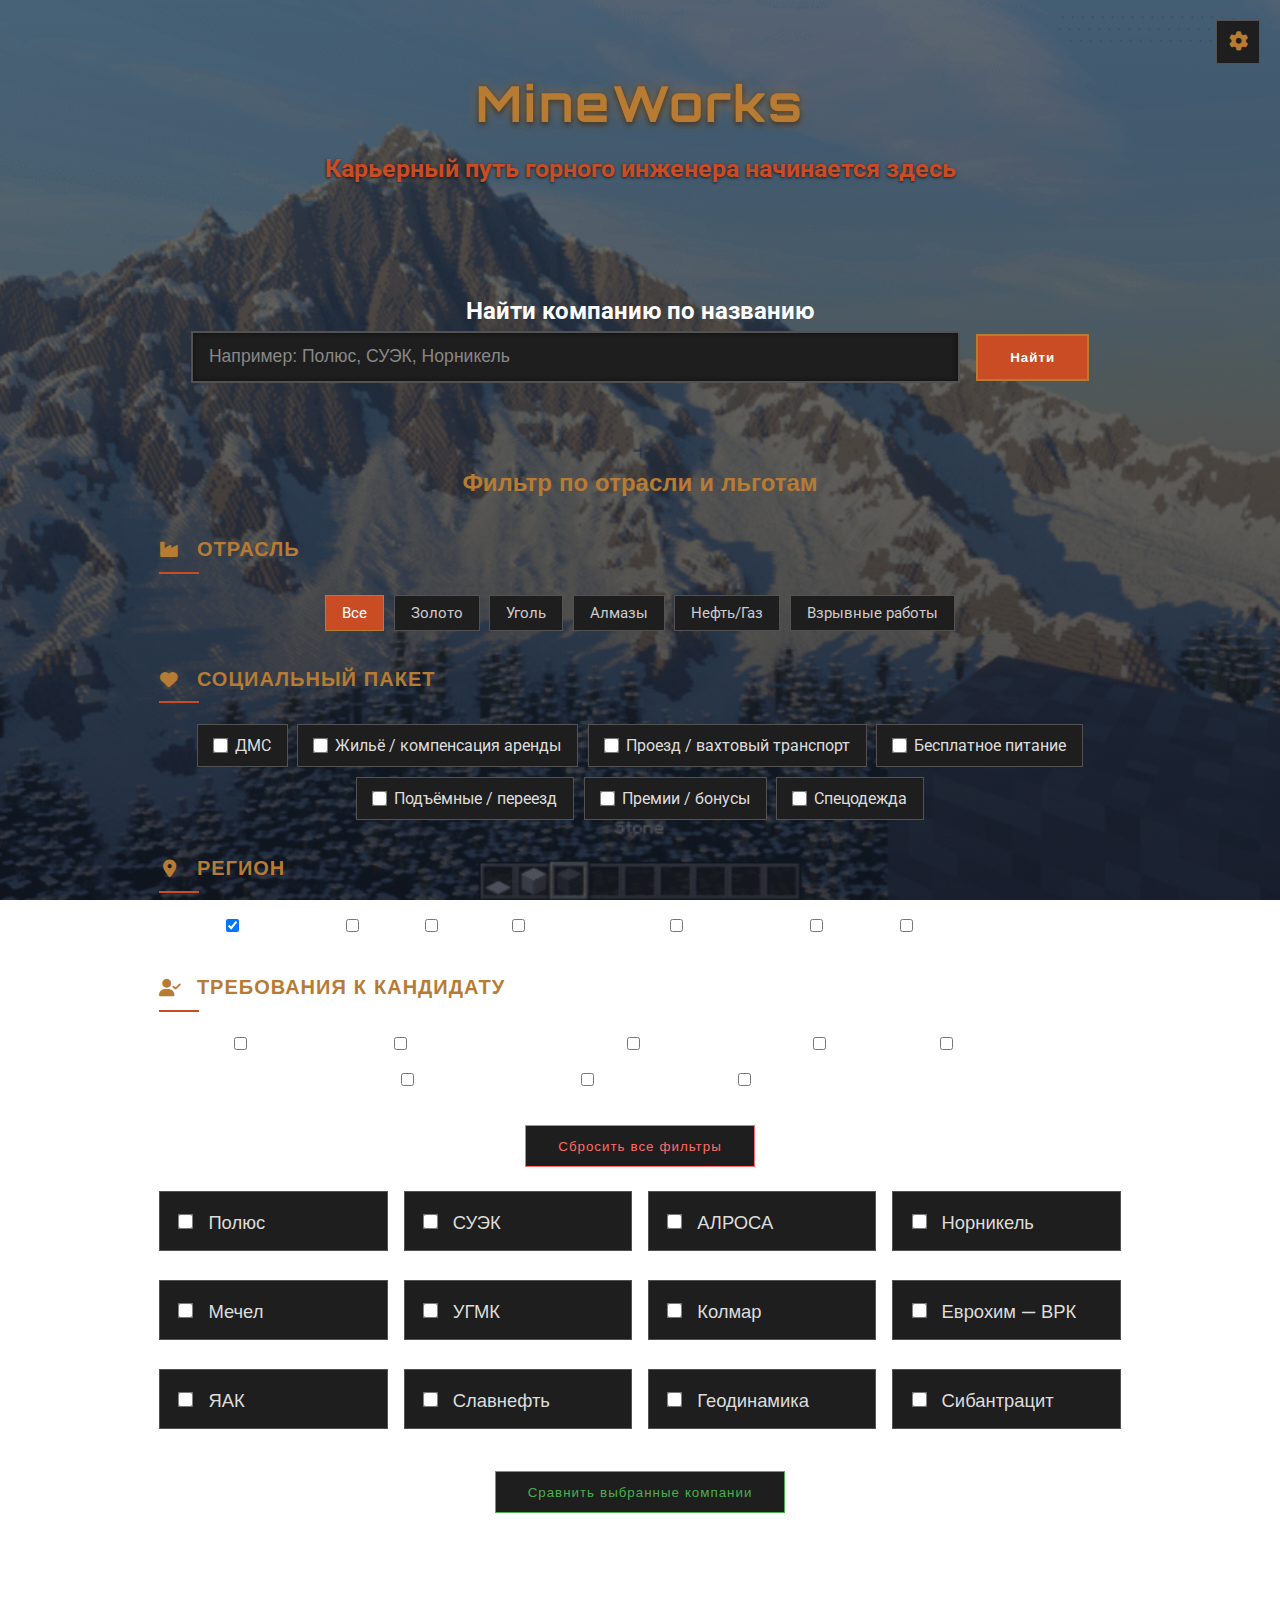
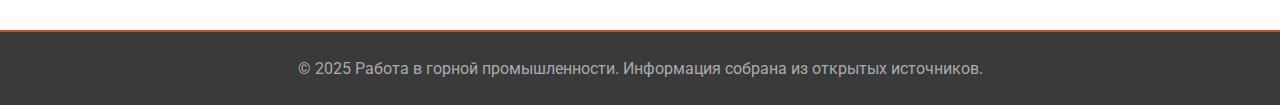
<file: index.html>
<!DOCTYPE html>
<html lang="ru">
<head>
  <meta charset="UTF-8" />
  <meta name="viewport" content="width=device-width, initial-scale=1.0" />
  <title>Mineworks</title>
  <link rel="stylesheet" href="css.css" />
  <link rel="preconnect" href="https://fonts.googleapis.com">
  <link rel="preconnect" href="https://fonts.gstatic.com" crossorigin>
  <link href="https://fonts.googleapis.com/css2?family=Orbitron:wght@400;700&family=Roboto:wght@400;700&display=swap" rel="stylesheet">
  <link rel="stylesheet" href="https://cdnjs.cloudflare.com/ajax/libs/font-awesome/6.5.0/css/all.min.css">

  <style>
    :root {
      --ore: #b77b33;
      --rust: #c94c24;
    }

    body {
      background: 
        linear-gradient(to bottom, rgba(35, 45, 65, 0.55), rgba(15, 15, 30, 0.7)),
        url('background.jpg') center center;
      background-attachment: fixed;
      background-size: cover;
      background-repeat: no-repeat;
      color: white;
      line-height: 1.6;
      margin: 0;
      padding: 0;
      min-height: 100vh;
      position: relative;
    }

    .hero-header {
      text-align: center;
      padding: 4rem 1.5rem 3rem;
      margin: 0 auto;
      max-width: 900px;
    }
    .hero-header h1 {
      font-family: 'Orbitron', sans-serif;
      font-size: 3.1rem;
      color: var(--ore);
      text-shadow: 0 0 12px rgba(183, 123, 51, 0.7), 0 2px 6px rgba(0,0,0,0.8);
      letter-spacing: 2.5px;
      margin-bottom: 0.6rem;
      animation: glow 2s ease-in-out infinite alternate;
    }
    @keyframes glow {
      from { text-shadow: 0 0 10px rgba(183, 123, 51, 0.6), 0 2px 6px rgba(0,0,0,0.8); }
      to   { text-shadow: 0 0 20px rgba(183, 123, 51, 0.9), 0 2px 8px rgba(0,0,0,0.9); }
    }
    .hero-header h2 {
  	font-family: 'Roboto', sans-serif;
 	font-size: clamp(1.2rem, 4vw, 1.55rem); /* Адаптивный размер */
	color: var(--rust);
	text-shadow: 0 1px 3px rgba(0,0,0,0.7);
	max-width: 90vw; /* Занимает 90% ширины экрана */
	margin: 0 auto 1.2rem;
	line-height: 1.3;
	word-wrap: break-word;
}
    }
    .hero-header p {
      max-width: 580px;
      margin: 0 auto;
      color: #e6e6e6;
      font-size: 1.15rem;
    }

    main, footer {
      position: relative;
      z-index: 2;
    }

    .container {
      width: 90%;
      max-width: 1000px;
      margin: 0 auto;
      padding: 0 1.2rem;
    }

    .company-card-wrapper {
      margin-bottom: 0.8rem;
    }
    .company-card-label {
      display: flex;
      align-items: center;
      background: var(--panel);
      padding: 0.9rem 1.2rem;
      border: 1px solid var(--light-iron);
      color: #ddd;
      cursor: pointer;
      transition: border-color 0.2s;
    }
    .company-card-label:hover {
      border-color: var(--rust);
    }
    .company-card-label input[type="checkbox"] {
      margin-right: 1rem;
      transform: scale(1.2);
    }
    .company-card-name {
      font-family: 'Orbitron', sans-serif;
      font-size: 1.15rem;
    }

    .compare-actions {
      text-align: center;
      margin: 1.8rem 0;
    }
    .compare-companies-btn {
      display: block;
      margin: 1.8rem auto 0;
      padding: 0.75rem 2rem;
      background: var(--panel);
      color: #4caf50;
      border: 1px solid #4caf50;
      border-radius: 0;
      font-family: 'Orbitron', sans-serif;
      letter-spacing: 1px;
      cursor: pointer;
      transition: all 0.2s;
    }
    .compare-companies-btn:hover {
      background: #2e3e2f;
      color: white;
    }

    @media (max-width: 768px) {
      .hero-header h1 { font-size: 2.3rem; }
      .hero-header h2 { font-size: 1.3rem; }
      .hero-header p { font-size: 1rem; }
    }
  </style>
</head>
<body>

  <div class="hero-header">
    <h1>MineWorks</h1>
    <h2>Карьерный путь горного инженера начинается здесь</h2>
      </div>

  <main class="main">
    <section class="search-section">
      <div class="container">
        <h2>Найти компанию по названию</h2>
        <input type="text" id="search" placeholder="Например: Полюс, СУЭК, Норникель" />
        <button onclick="searchCompany()">Найти</button>
      </div>
    </section>

    <section class="filters-section">
      <div class="container">
        <h2>Фильтр по отрасли и льготам</h2>

        <div class="filter-row">
          <div class="filter-col">
            <h3><i class="fas fa-industry icon-industry"></i> Отрасль</h3>
            <div class="filters" id="industry-filters">
              <button class="filter-btn active" data-filter="all">Все</button>
              <button class="filter-btn" data-filter="gold">Золото</button>
              <button class="filter-btn" data-filter="coal">Уголь</button>
              <button class="filter-btn" data-filter="diamonds">Алмазы</button>
              <button class="filter-btn" data-filter="oil">Нефть/Газ</button>
              <button class="filter-btn" data-filter="blasting">Взрывные работы</button>
            </div>
          </div>

          <div class="filter-col">
            <h3><i class="fas fa-heart icon-benefit"></i> Социальный пакет</h3>
            <div class="filters" id="benefit-filters">
              <label><input type="checkbox" data-benefit="dms"> ДМС</label>
              <label><input type="checkbox" data-benefit="housing"> Жильё / компенсация аренды</label>
              <label><input type="checkbox" data-benefit="transport"> Проезд / вахтовый транспорт</label>
              <label><input type="checkbox" data-benefit="food"> Бесплатное питание</label>
              <label><input type="checkbox" data-benefit="relocation"> Подъёмные / переезд</label>
              <label><input type="checkbox" data-benefit="bonus"> Премии / бонусы</label>
              <label><input type="checkbox" data-benefit="uniform"> Спецодежда</label>
            </div>
          </div>
        </div>

        <div class="filter-separator"></div>

        <div class="filter-row">
          <div class="filter-col">
            <h3><i class="fas fa-map-marker-alt icon-region"></i> Регион</h3>
            <div class="filters" id="region-filters">
              <label><input type="checkbox" data-region="all" checked> Все регионы</label>
              <label><input type="checkbox" data-region="sakha"> Якутия</label>
              <label><input type="checkbox" data-region="kemerovo"> Кузбасс</label>
              <label><input type="checkbox" data-region="murmansk"> Мурманская обл.</label>
              <label><input type="checkbox" data-region="irkutsk"> Иркутская обл.</label>
              <label><input type="checkbox" data-region="sakhalin"> Сахалин</label>
              <label><input type="checkbox" data-region="magadan"> Магаданская обл.</label>
            </div>
          </div>

          <div class="filter-col">
            <h3><i class="fas fa-user-check icon-requirement"></i> Требования к кандидату</h3>
            <div class="filters" id="requirement-filters">
              <label><input type="checkbox" data-req="no-experience-ok"> Можно без опыта</label>
              <label><input type="checkbox" data-req="internship"> Стажировки для студентов</label>
              <label><input type="checkbox" data-req="degree"> Высшее образование</label>
              <label><input type="checkbox" data-req="experience"> Опыт работы</label>
              <label><input type="checkbox" data-req="medbook"> Медкнижка</label>
              <label><input type="checkbox" data-req="driver"> Водительские права</label>
              <label><input type="checkbox" data-req="english"> Английский язык</label>
              <label><input type="checkbox" data-req="shift"> Вахтовый метод</label>
            </div>
          </div>
        </div>

        <button id="reset-filters" class="reset-btn">Сбросить все фильтры</button>

        <div class="companies-grid" id="filtered-companies"></div>

        <div class="compare-actions">
          <button id="compare-btn" class="compare-companies-btn">
            Сравнить выбранные компании
          </button>
        </div>
      </div>
    </section>
  </main>

  <footer class="footer">
    <div class="container">
      <p>© 2025 Работа в горной промышленности. Информация собрана из открытых источников.</p>
    </div>
  </footer>

  <!-- Боковая панель -->
  <div id="sidebar" class="sidebar">
    <div class="sidebar-header">
      <h2>Mineworks Platform</h2>
      <span class="close-btn" id="close-sidebar">&times;</span>
    </div>
    <div class="sidebar-content">
      <p>Платформа для поиска информации о социальных льготах и условиях трудоустройства в горнодобывающей промышленности.</p>
      <h3>Как пользоваться?</h3>
      <ul>
        <li>Выберите отрасль (золото, уголь и др.)</li>
        <li>Отметьте нужные льготы</li>
        <li>Уточните регион и требования</li>
        <li>Получите список подходящих компаний</li>
        <li>Выберите 2–4 и нажмите «Сравнить»</li>
      </ul>
      <h3>Полезные ссылки</h3>
      <ul>
        <li><a href="#">Часто задаваемые вопросы</a></li>
        <li><a href="#">Добавить компанию</a></li>
        <li><a href="#">Обратная связь</a></li>
      </ul>
      <p class="sidebar-footer">&copy; 2025 Горная промышленность<br></p>
    </div>
  </div>

  <div id="overlay" class="overlay"></div>
  <button id="open-sidebar" class="open-sidebar-btn">
    <i class="fas fa-cog"></i>
  </button>

  <script src="script.js"></script>
</body>
</html>
</file>
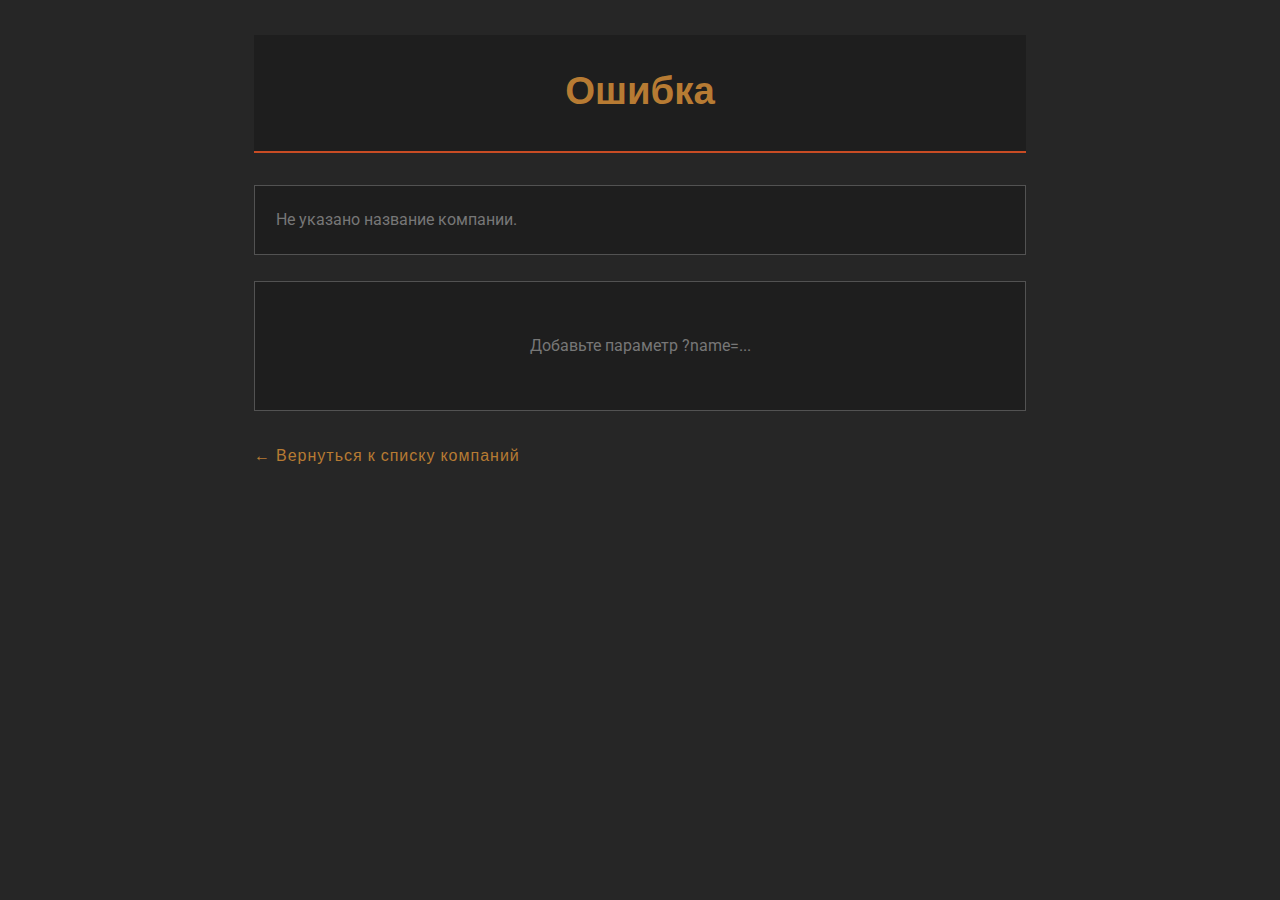
<file: company.html>
<!DOCTYPE html>
<html lang="ru">
<head>
  <meta charset="UTF-8" />
  <meta name="viewport" content="width=device-width, initial-scale=1.0" />
  <title>Информация о компании</title>
  <!-- Шрифты -->
  <link rel="preconnect" href="https://fonts.googleapis.com">
  <link rel="preconnect" href="https://fonts.gstatic.com" crossorigin>
  <link href="https://fonts.googleapis.com/css2?family=Orbitron:wght@400;700&family=Roboto:wght@400;700&display=swap" rel="stylesheet">
  <style>
    /* === ПОЛНОСТЬЮ САМОДОСТАТОЧНЫЙ СТИЛЬ === */
    :root {
      --coal: #262626;
      --iron: #3a3a3a;
      --rust: #c94c24;
      --ore: #b77b33;
      --light-iron: #525252;
      --panel: #1e1e1e;
      --text: #f0f0f0;
    }

    * {
      margin: 0;
      padding: 0;
      box-sizing: border-box;
    }

    body {
      font-family: 'Roboto', sans-serif;
      background: var(--coal);
      color: var(--text);
      line-height: 1.6;
    }

    .container {
      width: 90%;
      max-width: 1000px;
      margin: 0 auto;
      padding: 1rem;
    }

    .company-page {
      max-width: 820px;
      margin: 2.2rem auto;
      padding: 0 1.5rem;
    }

    /* ШАПКА — ВСЕГДА ТЁМНАЯ */
    .company-header {
      background: var(--panel);
      text-align: center;
      margin-bottom: 2rem;
      padding: 1.5rem 1rem;
      border-bottom: 2px solid var(--rust);
      color: white;
    }

    .company-header h1 {
      font-family: 'Orbitron', sans-serif;
      color: var(--ore); /* ФИКСИРОВАННЫЙ ЦВЕТ — НЕ company-accent! */
      font-size: 2.4rem;
      margin-bottom: 0.4rem;
    }

    #industry-label {
      color: #aaa;
      font-size: 1.1rem;
    }

    .company-description {
      background: var(--panel);
      padding: 1.3rem;
      margin: 1.6rem 0;
      border: 1px solid var(--light-iron);
      border-radius: 0;
      line-height: 1.65;
      color: #ddd;
    }

    /* КНОПКА ЛЬГОТ — ВСЕГДА КОНТРАСТНАЯ */
    .benefits-toggle-btn {
      background: var(--rust); /* ВСЕГДА ОДИН ЦВЕТ */
      color: white;
      border: none;
      padding: 0.8rem 1.8rem;
      font-family: 'Orbitron', sans-serif;
      font-size: 1.1rem;
      letter-spacing: 1px;
      cursor: pointer;
      border-radius: 0;
      margin: 1.5rem 0;
      transition: background 0.2s;
    }
    .benefits-toggle-btn:hover {
      background: var(--ore); /* ВСЕГДА один hover-цвет */
    }

    /* СПИСОК ЛЬГОТ */
    .benefits-list {
      background: var(--panel);
      padding: 0;
      border: 1px solid var(--light-iron);
      border-radius: 0;
      max-height: 0;
      opacity: 0;
      overflow: hidden;
      transition: max-height 0.4s ease, opacity 0.3s ease, padding 0.3s ease;
    }
    .benefits-list.show {
      max-height: 400px;
      opacity: 1;
      padding: 1.6rem;
    }
    .benefits-list ul {
      padding-left: 1.4rem;
    }
    .benefits-list li {
      margin-bottom: 0.7rem;
      line-height: 1.5;
      color: #ddd;
    }

    /* ССЫЛКА "НАЗАД" — ФИКСИРОВАННЫЙ ЦВЕТ */
    .back-link {
      display: inline-block;
      margin-top: 2rem;
      color: var(--ore); /* Не зависит от компании! */
      text-decoration: none;
      font-family: 'Orbitron', sans-serif;
      letter-spacing: 1px;
    }
    .back-link:hover {
      text-decoration: underline;
    }
  </style>
</head>
<body>
  <div class="container company-page">
    <div class="company-header">
      <h1 id="company-name">Загрузка...</h1>
      <p id="industry-label">Отрасль: ...</p>
    </div>

    <div id="company-description" class="company-description"></div>

    <button class="benefits-toggle-btn" id="benefits-toggle">
      Показать предоставляемые льготы и условия
    </button>

    <div class="benefits-list" id="benefits-list">
      <ul id="benefits-ul"></ul>
    </div>

    <a href="index.html" class="back-link">← Вернуться к списку компаний</a>
  </div>

  <script>
    const companiesData = [
      {
        name: "Полюс",
        slug: "polyus",
        industry: "Золотодобыча",
        description: "Крупнейший производитель золота в России и один из лидеров мировой золотодобывающей отрасли. Штаб-квартира — Москва. Основан в 1995 году.",
        benefits: ["ДМС", "Корпоративное жильё или компенсация аренды", "Вахтовый транспорт", "Бесплатное питание", "Подъёмные при переезде", "Премии и бонусы"]
      },
      {
        name: "СУЭК",
        slug: "suek",
        industry: "Уголь",
        description: "Сибирская угольная энергетическая компания — крупнейший производитель угля в России. Экспорт в более чем 40 стран. Основана в 2001 году.",
        benefits: ["ДМС", "Проезд на вахту и обратно", "Бесплатное питание", "Премии и KPI", "Спецодежда и СИЗ"]
      },
      {
        name: "АЛРОСА",
        slug: "alrosa",
        industry: "Алмазы",
        description: "Ведущий в мире производитель алмазов. Штаб-квартира — город Мирный (Республика Саха). Компания активно поддерживает социальную инфраструктуру в регионах присутствия.",
        benefits: ["ДМС для сотрудников и семьи", "Жильё для вахтовиков", "Проезд за счёт компании", "Компенсация детского сада", "Бесплатное питание", "Подъёмные"]
      },
      {
        name: "Норникель",
        slug: "nornickel",
        industry: "Цветные металлы, платина",
        description: "Крупнейший в мире производитель палладия и никеля. Работает в Норильске, Красноярском крае и на Кольском полуострове.",
        benefits: ["ДМС", "Жильё или компенсация аренды", "Проезд на Север", "Питание на производстве", "Северные надбавки", "Годовые премии"]
      },
      {
        name: "Колмар",
        slug: "kolmar",
        industry: "Уголь",
        description: "Один из крупнейших экспортеров угля из Якутии. Разрабатывает Эльгинское месторождение — одно из самых мощных в мире.",
        benefits: ["ДМС", "Жильё вахтовикам", "Вахтовый транспорт", "Питание", "Подъёмные при переезде"]
      },
      {
        name: "Мечел",
        slug: "mechel",
        industry: "Уголь, металлургия",
        description: "Один из крупнейших российских горно-металлургических компаний. Добывает коксующийся уголь и производит сталь.",
        benefits: ["ДМС", "Проезд на вахту", "Бесплатное питание", "Спецодежда", "Обучение на производстве"]
      },
      {
        name: "УГМК",
        slug: "ugmk",
        industry: "Медь, уголь, золото",
        description: "Уральская горно-металлургическая компания — один из лидеров в добыче меди и золота.",
        benefits: ["ДМС", "Корпоративное жильё", "Проезд", "Питание", "Подъёмные", "Премии по итогам года"]
      },
      {
        name: "Еврохим — ВРК",
        slug: "eurochem-vrk",
        industry: "Взрывные работы",
        description: "Лидер в сфере промышленных взрывных работ в России.",
        benefits: ["ДМС", "Проезд на объект", "Питание", "Спецодежда", "Обучение работе с ВМД"]
      },
      {
        name: "Якутский алмазный комплекс",
        slug: "yakutalmaz",
        industry: "Алмазы",
        description: "Добывает алмазы в Республике Саха (Якутия).",
        benefits: ["ДМС", "Жильё", "Проезд", "Северные надбавки", "Бесплатное питание"]
      },
      {
        name: "Славнефть",
        slug: "slavneft",
        industry: "Нефть и газ",
        description: "Нефтедобывающая компания, дочерняя структура «Роснефти» и «Газпром нефти».",
        benefits: ["ДМС", "Жильё или компенсация", "Проезд", "Питание", "Премии"]
      },
      {
        name: "Геодинамика",
        slug: "geodinamika",
        industry: "Взрывные работы",
        description: "Специализируется на промышленных взрывных работах, геофизических исследованиях и бурении.",
        benefits: ["ДМС", "Проезд на объект", "Спецодежда", "Стажировки для студентов", "Обучение"]
      },
      {
        name: "Сибантрацит",
        slug: "sibanthracite",
        industry: "Уголь",
        description: "Один из крупнейших производителей антрацита в мире. Экспорт в Европу и Азию.",
        benefits: ["ДМС", "Проезд на вахту", "Бесплатное питание", "Спецодежда"]
      }
    ];

    const urlParams = new URLSearchParams(window.location.search);
    const slug = urlParams.get('name');

    const nameEl = document.getElementById('company-name');
    const industryEl = document.getElementById('industry-label');
    const descEl = document.getElementById('company-description');
    const toggleBtn = document.getElementById('benefits-toggle');
    const benefitsList = document.getElementById('benefits-list');
    const benefitsUl = document.getElementById('benefits-ul');

    if (slug) {
      const company = companiesData.find(c => c.slug === slug);
      if (company) {
        nameEl.textContent = company.name;
        industryEl.textContent = `Отрасль: ${company.industry}`;
        descEl.innerHTML = `<p>${company.description}</p>`;
        benefitsUl.innerHTML = company.benefits.map(b => `<li>${b}</li>`).join('');
      } else {
        nameEl.textContent = "Компания не найдена";
        industryEl.style.display = 'none';
        descEl.innerHTML = '<p style="color:#777;">Информация временно недоступна.</p>';
        toggleBtn.style.display = 'none';
        benefitsList.classList.add('show');
        benefitsList.innerHTML = '<p style="color:#777;text-align:center;padding:1.6rem;">Данные о льготах отсутствуют.</p>';
      }
    } else {
      nameEl.textContent = "Ошибка";
      industryEl.style.display = 'none';
      descEl.innerHTML = '<p style="color:#777;">Не указано название компании.</p>';
      toggleBtn.style.display = 'none';
      benefitsList.classList.add('show');
      benefitsList.innerHTML = '<p style="color:#777;text-align:center;padding:1.6rem;">Добавьте параметр ?name=...</p>';
    }

    // Логика кнопки
    if (toggleBtn) {
      toggleBtn.addEventListener('click', () => {
        benefitsList.classList.toggle('show');
        toggleBtn.textContent = benefitsList.classList.contains('show')
          ? 'Скрыть льготы'
          : 'Показать предоставляемые льготы и условия';
      });
    }
  </script>
</body>
</html>
</file>
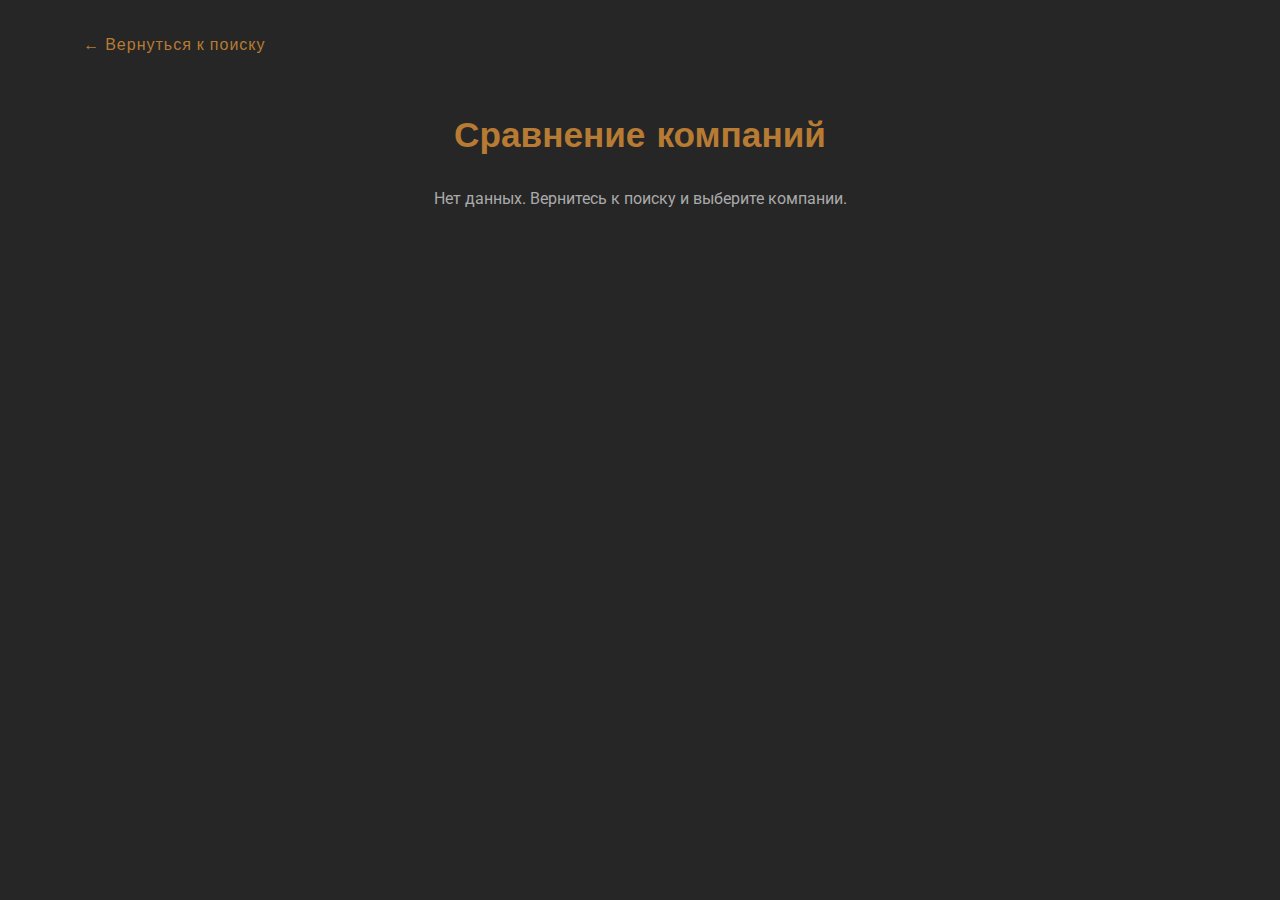
<file: compare.html>
<!DOCTYPE html>
<html lang="ru">
<head>
  <meta charset="UTF-8" />
  <meta name="viewport" content="width=device-width, initial-scale=1.0" />
  <title>Сравнение компаний — MineWorks</title>
  <link rel="stylesheet" href="css.css" />
  <link rel="preconnect" href="https://fonts.googleapis.com">
  <link rel="preconnect" href="https://fonts.gstatic.com" crossorigin>
  <link href="https://fonts.googleapis.com/css2?family=Orbitron:wght@400;700&family=Roboto:wght@400;700&display=swap" rel="stylesheet">
  <style>
    body {
      background: var(--coal);
      color: #f0f0f0;
      line-height: 1.6;
    }
    .container {
      width: 90%;
      max-width: 1200px;
      margin: 2rem auto;
      padding: 0 1.2rem;
    }
    h1 {
      font-family: 'Orbitron', sans-serif;
      color: var(--ore);
      text-align: center;
      margin: 1.5rem 0;
      font-size: 2.2rem;
    }
    .back-link {
      display: inline-block;
      margin-bottom: 1.5rem;
      color: var(--ore);
      text-decoration: none;
      font-family: 'Orbitron', sans-serif;
      letter-spacing: 1px;
    }
    .back-link:hover {
      text-decoration: underline;
    }
    table {
      width: 100%;
      border-collapse: collapse;
      background: var(--panel);
      margin-top: 1rem;
      font-family: 'Roboto', sans-serif;
    }
    th, td {
      padding: 1rem;
      border: 1px solid var(--light-iron);
      text-align: center;
      vertical-align: top;
    }
    th:first-child, td:first-child {
      text-align: left;
      font-weight: bold;
      background: rgba(255,255,255,0.05);
      position: sticky;
      left: 0;
    }
    .yes { color: #4caf50; font-weight: bold; }
    .no { color: #f44336; }
    .section-header {
      background: var(--rust);
      color: white;
      text-align: center !important;
      font-weight: bold;
    }

    @media (max-width: 768px) {
      table, thead, tbody, th, td, tr {
        display: block;
      }
      thead tr { display: none; }
      tr {
        margin-bottom: 1.5rem;
        border: 1px solid var(--light-iron);
        padding: 1rem;
        background: var(--panel);
      }
      td {
        text-align: right;
        padding-left: 50% !important;
        position: relative;
        border: none !important;
      }
      td::before {
        content: attr(data-label);
        position: absolute;
        left: 1rem;
        width: 45%;
        text-align: left;
        font-weight: bold;
        color: var(--ore);
      }
      td:first-child::before {
        content: "Компания";
        color: var(--rust);
      }
      .section-header {
        display: block !important;
        margin-top: 1.5rem;
        padding: 0.8rem !important;
        text-align: center !important;
      }
    }
  </style>
</head>
<body>
  <div class="container">
    <a href="index.html" class="back-link">← Вернуться к поиску</a>
    <h1>Сравнение компаний</h1>
    <div id="comparison-table"></div>
  </div>

  <script>
    const companies = [
      {
        name: "Полюс",
        slug: "polyus",
        industry: "Золото",
        regions: ["sakha", "kemerovo"],
        benefits: ["dms", "housing", "transport", "food", "relocation", "bonus"],
        requirements: ["degree", "experience", "medbook", "no-experience-ok", "internship"]
      },
      {
        name: "СУЭК",
        slug: "suek",
        industry: "Уголь",
        regions: ["kemerovo", "irkutsk", "sakhalin"],
        benefits: ["dms", "transport", "food", "bonus", "uniform"],
        requirements: ["medbook", "shift", "no-experience-ok"]
      },
      {
        name: "АЛРОСА",
        slug: "alrosa",
        industry: "Алмазы",
        regions: ["sakha", "arkhangelsk"],
        benefits: ["dms", "housing", "transport", "relocation", "food", "childcare"],
        requirements: ["degree", "experience", "medbook", "no-experience-ok", "internship"]
      },
      {
        name: "Норникель",
        slug: "nornickel",
        industry: "Цветные металлы, платина",
        regions: ["murmansk", "krasnoyarsk"],
        benefits: ["dms", "housing", "transport", "food", "relocation", "bonus", "northern"],
        requirements: ["degree", "experience", "medbook", "shift", "english"]
      },
      {
        name: "Мечел",
        slug: "mechel",
        industry: "Уголь, металлургия",
        regions: ["kemerovo", "buryatia"],
        benefits: ["dms", "transport", "food", "uniform"],
        requirements: ["medbook", "shift", "no-experience-ok"]
      },
      {
        name: "УГМК",
        slug: "ugmk",
        industry: "Медь, уголь, золото",
        regions: ["sverdlovsk", "buryatia"],
        benefits: ["dms", "housing", "transport", "food", "relocation", "bonus"],
        requirements: ["degree", "experience", "medbook", "no-experience-ok"]
      },
      {
        name: "Колмар",
        slug: "kolmar",
        industry: "Уголь",
        regions: ["sakha"],
        benefits: ["dms", "housing", "transport", "food", "relocation"],
        requirements: ["medbook", "shift", "no-experience-ok", "driver"]
      },
      {
        name: "Еврохим — ВРК",
        slug: "eurochem-vrk",
        industry: "Взрывные работы",
        regions: ["belgorod", "kemerovo"],
        benefits: ["dms", "transport", "food", "uniform"],
        requirements: ["medbook", "shift", "driver", "no-experience-ok"]
      },
      {
        name: "Якутский алмазный комплекс",
        slug: "yakutalmaz",
        industry: "Алмазы",
        regions: ["sakha"],
        benefits: ["dms", "housing", "transport", "northern", "food"],
        requirements: ["medbook", "shift", "no-experience-ok"]
      },
      {
        name: "Славнефть",
        slug: "slavneft",
        industry: "Нефть и газ",
        regions: ["khanty", "omsk"],
        benefits: ["dms", "housing", "transport", "food", "bonus"],
        requirements: ["degree", "experience", "medbook", "driver"]
      },
      {
        name: "Геодинамика",
        slug: "geodinamika",
        industry: "Взрывные работы",
        regions: ["moscow", "kemerovo", "sakha"],
        benefits: ["dms", "transport", "uniform", "training"],
        requirements: ["medbook", "shift", "driver", "no-experience-ok", "internship"]
      },
      {
        name: "Сибантрацит",
        slug: "sibanthracite",
        industry: "Уголь",
        regions: ["novosibirsk", "kemerovo"],
        benefits: ["dms", "transport", "food", "uniform"],
        requirements: ["medbook", "shift", "no-experience-ok"]
      }
    ];

    const regionMap = {
      sakha: "Якутия",
      kemerovo: "Кузбасс",
      murmansk: "Мурманская обл.",
      irkutsk: "Иркутская обл.",
      sakhalin: "Сахалин",
      magadan: "Магаданская обл.",
      novosibirsk: "Новосибирская обл.",
      belgorod: "Белгородская обл.",
      krasnoyarsk: "Красноярский край",
      sverdlovsk: "Свердловская обл.",
      buryatia: "Бурятия",
      khanty: "ХМАО",
      omsk: "Омская обл.",
      moscow: "Москва",
      arkhangelsk: "Архангельская обл."
    };

    function generateComparisonTable() {
      const data = localStorage.getItem('companiesToCompare');
      if (!data) {
        document.getElementById('comparison-table').innerHTML = '<p style="text-align:center;color:#aaa;">Нет данных. Вернитесь к поиску и выберите компании.</p>';
        return;
      }

      const selected = JSON.parse(data);
      if (selected.length < 2) {
        document.getElementById('comparison-table').innerHTML = '<p style="text-align:center;color:#aaa;">Выберите минимум 2 компании на главной странице.</p>';
        return;
      }

      const allBenefits = ['dms', 'housing', 'transport', 'food', 'relocation', 'bonus', 'uniform', 'childcare', 'training', 'northern'];
      const benefitLabels = {
        'dms': 'ДМС',
        'housing': 'Жильё / компенсация',
        'transport': 'Проезд / вахта',
        'food': 'Питание',
        'relocation': 'Подъёмные',
        'bonus': 'Премии',
        'uniform': 'Спецодежда',
        'childcare': 'Детский сад',
        'training': 'Обучение',
        'northern': 'Северные надбавки'
      };

      const allRequirements = ['no-experience-ok', 'internship', 'degree', 'experience', 'medbook', 'driver', 'english', 'shift'];
      const reqLabels = {
        'no-experience-ok': 'Можно без опыта',
        'internship': 'Стажировки',
        'degree': 'Высшее образование',
        'experience': 'Опыт работы',
        'medbook': 'Медкнижка',
        'driver': 'Водительские права',
        'english': 'Английский язык',
        'shift': 'Вахтовый метод'
      };

      let html = '<table><thead><tr><th>Параметр</th>';
      selected.forEach(comp => {
        html += `<th>${comp.name}</th>`;
      });
      html += '</tr></thead><tbody>';

      html += `<tr><td>Отрасль</td>`;
      selected.forEach(comp => html += `<td>${comp.industry}</td>`);
      html += `</tr>`;

      html += `<tr><td>Регионы</td>`;
      selected.forEach(comp => {
        const regions = comp.regions.map(r => regionMap[r] || r).join(', ');
        html += `<td>${regions}</td>`;
      });
      html += `</tr>`;

      html += `<tr><td colspan="${selected.length + 1}" class="section-header">Социальный пакет</td></tr>`;
      allBenefits.forEach(key => {
        html += `<tr><td>${benefitLabels[key]}</td>`;
        selected.forEach(comp => {
          const has = comp.benefits.includes(key);
          html += `<td class="${has ? 'yes' : 'no'}" data-label="${benefitLabels[key]}">${has ? '✓' : '—'}</td>`;
        });
        html += `</tr>`;
      });

      html += `<tr><td colspan="${selected.length + 1}" class="section-header">Требования к кандидату</td></tr>`;
      allRequirements.forEach(key => {
        html += `<tr><td>${reqLabels[key]}</td>`;
        selected.forEach(comp => {
          const has = comp.requirements.includes(key);
          html += `<td class="${has ? 'yes' : 'no'}" data-label="${reqLabels[key]}">${has ? '✓' : '—'}</td>`;
        });
        html += `</tr>`;
      });

      html += '</tbody></table>';
      document.getElementById('comparison-table').innerHTML = html;
    }

    generateComparisonTable();
  </script>
</body>
</html>
</file>
<file: css.css>
/* ===== ПРОМЫШЛЕННЫЙ СТИЛЬ: ГОРНОДОБЫВАЮЩАЯ ПРОМЫШЛЕННОСТЬ ===== */

/* Палитра */
:root {
  --coal: #262626;          /* Уголь */
  --iron: #3a3a3a;          /* Металл */
  --rust: #c94c24;          /* Ржавчина / Огонь */
  --ore: #b77b33;           /* Руда / Золото */
  --light-iron: #525252;    /* Светлый металл */
  --text: #f0f0f0;          /* Светлый текст на тёмном фоне */
  --panel: #1e1e1e;         /* Панель оборудования */
}

* {
  margin: 0;
  padding: 0;
  box-sizing: border-box;
}

body {
  font-family: 'Roboto', sans-serif;
  background: var(--coal);
  color: #e0e0e0;
  line-height: 1.6;
  background-image: 
    radial-gradient(circle at 10% 20%, rgba(58, 58, 58, 0.1) 0%, transparent 20%),
    radial-gradient(circle at 90% 80%, rgba(193, 76, 36, 0.05) 0%, transparent 25%);
}

.container {
  width: 90%;
  max-width: 1000px;
  margin: 0 auto;
  padding: 1.5rem;
}

/* ШАПКА — как пульт управления */
.header {
  background: var(--iron);
  color: var(--text);
  padding: 2rem 0;
  text-align: center;
  border-bottom: 3px solid var(--rust);
  position: relative;
}
.header h1 {
  font-family: 'Orbitron', sans-serif;
  font-size: 2.4rem;
  letter-spacing: 2px;
  text-transform: uppercase;
  color: var(--ore);
  text-shadow: 0 0 10px rgba(183, 123, 51, 0.5);
}
.header h2 {
  font-family: 'Roboto', sans-serif;
  font-size: clamp(1.2rem, 4vw, 1.55rem);
  color: var(--rust);
  text-shadow: 0 1px 3px rgba(0,0,0,0.7);
  max-width: 90vw;
  margin: 0 auto 1.2rem;
  line-height: 1.3;
  text-align: center;
}

/* ПОИСК — как инженерная панель */
.search-section {
  padding: 2.5rem 0;
  text-align: center;
}
.search-section input {
  width: 80%;
  padding: 0.85rem 1rem;
  background: var(--panel);
  border: 2px solid var(--light-iron);
  border-radius: 0; /* прямые углы! */
  color: var(--text);
  font-size: 1.1rem;
  box-shadow: inset 0 0 5px rgba(0,0,0,0.5);
}
.search-section input::placeholder {
  color: #888;
}
.search-section button {
  padding: 0.85rem 2rem;
  background: var(--rust);
  color: white;
  border: none;
  margin-left: 0.75rem;
  font-family: 'Orbitron', sans-serif;
  font-weight: 700;
  letter-spacing: 1px;
  cursor: pointer;
  transition: background 0.3s;
  border: 2px solid var(--ore);
}
.search-section button:hover {
  background: var(--ore);
  box-shadow: 0 0 12px rgba(193, 76, 36, 0.6);
}

/* КАРТОЧКИ КОМПАНИЙ — как блоки оборудования */
.companies-grid {
  display: grid;
  grid-template-columns: repeat(auto-fill, minmax(200px, 1fr));
  gap: 1.2rem;
  margin-top: 1.5rem;
}
.company-card {
  display: block;
  padding: 1.8rem 1rem;
  background: var(--panel);
  border: 2px solid var(--light-iron);
  border-radius: 0;
  text-align: center;
  text-decoration: none;
  color: var(--text);
  font-family: 'Orbitron', sans-serif;
  font-size: 1.1rem;
  text-transform: uppercase;
  letter-spacing: 1px;
  position: relative;
  overflow: hidden;
  transition: all 0.3s;
}
.company-card::before {
  content: "";
  position: absolute;
  top: 0;
  left: 0;
  width: 100%;
  height: 4px;
  background: var(--ore);
}
.company-card:hover {
  background: var(--iron);
  border-color: var(--rust);
  transform: translateY(-3px);
  box-shadow: 0 6px 12px rgba(0,0,0,0.4);
}

/* ОСНОВНЫЕ СЕКЦИИ */
.section {
  padding: 3rem 0;
}
.section h2 {
  font-family: 'Orbitron', sans-serif;
  color: var(--ore);
  margin-bottom: 1.5rem;
  font-size: 1.8rem;
  text-transform: uppercase;
  letter-spacing: 1.5px;
}

/* ФУТЕР */
.footer {
  background: var(--iron);
  color: #aaa;
  text-align: center;
  padding: 1.5rem 0;
  margin-top: 3rem;
  border-top: 2px solid var(--rust);
}

/* АДАПТИВНОСТЬ */
@media (max-width: 768px) {
  .header h1 {
    font-size: 1.8rem;
  }
  .search-section input {
    width: 100%;
    margin-bottom: 1rem;
  }
  .search-section button {
    width: 100%;
    margin-left: 0;
  }
  .company-card {
    font-size: 1rem;
    padding: 1.5rem 0.8rem;
  }
}
/* ===== СТИЛИ ДЛЯ ФИЛЬТРАЦИИ ПО ОТРАСЛЯМ ===== */
.industries-section {
  padding: 3rem 0;
  border-top: 1px solid var(--light-iron);
}

.industries-section h2 {
  text-align: center;
  margin-bottom: 1.5rem;
  font-family: 'Orbitron', sans-serif;
  color: var(--ore);
}

.filters {
  display: flex;
  flex-wrap: wrap;
  justify-content: center;
  gap: 0.6rem;
  margin-bottom: 2rem;
}

.filter-btn {
  padding: 0.5rem 1rem;
  background: var(--panel);
  color: #ccc;
  border: 1px solid var(--light-iron);
  border-radius: 0;
  font-family: 'Roboto', sans-serif;
  font-size: 0.95rem;
  cursor: pointer;
  transition: all 0.2s;
}

.filter-btn:hover {
  background: var(--light-iron);
  color: white;
}

.filter-btn.active {
  background: var(--rust);
  color: white;
  border-color: var(--ore);
}

.filtered-companies {
  display: grid;
  grid-template-columns: repeat(auto-fill, minmax(180px, 1fr));
  gap: 1rem;
}

.no-results {
  color: #aaa;
  font-style: italic;
  text-align: center;
  grid-column: 1 / -1;
}

/* ===== СТИЛИ ДЛЯ ФИЛЬТРОВ ===== */
#region-filters label,
#requirement-filters label {
  flex-wrap: nowrap;
  white-space: nowrap;
}
.filters-section {
  padding: 2.5rem 0;
}

.filters-section h2 {
  text-align: center;
  margin-bottom: 2rem;
  font-family: 'Orbitron', sans-serif;
  color: var(--ore);
}

.filter-group {
  margin-bottom: 2.5rem;
}

.filter-group h3 {
  margin-bottom: 1rem;
  color: var(--text);
  font-family: 'Roboto', sans-serif;
}

.filters {
  display: flex;
  flex-wrap: wrap;
  gap: 0.6rem;
  align-items: center;
}

/* Кнопки отраслей */
#industry-filters .filter-btn {
  padding: 0.5rem 1rem;
  background: var(--panel);
  color: #ccc;
  border: 1px solid var(--light-iron);
  border-radius: 0;
  font-family: 'Roboto', sans-serif;
  cursor: pointer;
  transition: all 0.2s;
}
#industry-filters .filter-btn:hover {
  background: var(--light-iron);
  color: white;
}
#industry-filters .filter-btn.active {
  background: var(--rust);
  color: white;
  border-color: var(--ore);
}

/* Чекбоксы льгот */
#benefit-filters label {
  display: flex;
  align-items: center;
  gap: 0.5rem;
  background: var(--panel);
  padding: 0.5rem 1rem;
  border: 1px solid var(--light-iron);
  color: #ddd;
  cursor: pointer;
  user-select: none;
}
#benefit-filters input[type="checkbox"] {
  transform: scale(1.2);
  cursor: pointer;
}

.companies-grid {
  display: grid;
  grid-template-columns: repeat(auto-fill, minmax(180px, 1fr));
  gap: 1rem;
  margin-top: 1.5rem;
}

.no-results {
  color: #aaa;
  font-style: italic;
  text-align: center;
  grid-column: 1 / -1;
}

.reset-btn {
  display: block;
  margin: 2rem auto 0;
  padding: 0.75rem 2rem;
  background: var(--panel);
  color: #ff6b6b;
  border: 1px solid #ff6b6b;
  border-radius: 0;
  font-family: 'Orbitron', sans-serif;
  letter-spacing: 1px;
  cursor: pointer;
  transition: all 0.2s;
}
.reset-btn:hover {
  background: #442222;
  color: white;
}

/* ===== СТИЛИЗАЦИЯ ЗАГОЛОВКОВ ФИЛЬТРОВ ===== */
.filters-section h3 {
  font-family: 'Orbitron', sans-serif;
  font-size: 1.25rem;
  color: var(--ore); /* золотисто-оранжевый, как руда */
  margin: 1.4rem 0 1rem;
  letter-spacing: 1px;
  text-transform: uppercase;
  position: relative;
  padding-bottom: 0.3rem;
}

/* Декоративная линия под заголовком */
.filters-section h3::after {
  content: "";
  display: block;
  width: 40px;
  height: 2px;
  background: var(--rust); /* цвет "ржавчины" — акцент */
  margin-top: 0.4rem;
}

/* ===== ИКОНКИ В ЗАГОЛОВКАХ ФИЛЬТРОВ ===== */
.filters-section h3 i {
  margin-right: 0.6rem;
  font-size: 1.1rem;
  color: var(--ore);
  width: 1.2em;
  text-align: center;
}

/* Акцентные цвета (опционально — можно оставить одинаковыми) */
.icon-industry { color: var(--rust); }
.icon-benefit { color: var(--ore); }
.icon-region { color: var(--light-iron); }
.icon-requirement { color: var--ore; }

/* ===== ВЫДВИЖНАЯ ПАНЕЛЬ ===== */
.sidebar {
  position: fixed;
  top: 0;
  left: -320px; /* Скрыта слева */
  width: 280px;
  height: 100vh;
  background: var(--iron);
  border-right: 2px solid var(--rust);
  z-index: 1000;
  transition: left 0.3s ease;
  overflow-y: auto;
  padding: 1.5rem;
  box-shadow: 4px 0 12px rgba(0,0,0,0.4);
}

.sidebar.active {
  left: 0;
}

.sidebar-header {
  display: flex;
  justify-content: space-between;
  align-items: center;
  margin-bottom: 1.5rem;
  padding-bottom: 0.8rem;
  border-bottom: 1px solid var(--light-iron);
}

.sidebar-header h2 {
  font-family: 'Orbitron', sans-serif;
  color: var(--ore);
  font-size: 1.4rem;
  letter-spacing: 1px;
}

.close-btn {
  font-size: 1.8rem;
  color: var(--ore);
  cursor: pointer;
  line-height: 1;
}

.sidebar-content h3 {
  font-family: 'Orbitron', sans-serif;
  color: var(--rust);
  font-size: 1.1rem;
  margin: 1.2rem 0 0.6rem;
  letter-spacing: 0.5px;
}

.sidebar-content ul {
  padding-left: 1.2rem;
  margin-bottom: 1.2rem;
}

.sidebar-content li {
  margin-bottom: 0.5rem;
  color: #ccc;
}

.sidebar-content a {
  color: var(--ore);
  text-decoration: none;
}
.sidebar-content a:hover {
  text-decoration: underline;
}

.sidebar-footer {
  margin-top: 2rem;
  padding-top: 1.5rem;
  border-top: 1px solid var(--light-iron);
  color: #777;
  font-size: 0.85rem;
}

/* Подложка (затемнение фона) */
.overlay {
  position: fixed;
  top: 0;
  left: 0;
  width: 100%;
  height: 100%;
  background: rgba(0,0,0,0.5);
  z-index: 999;
  opacity: 0;
  visibility: hidden;
  transition: opacity 0.3s, visibility 0.3s;
}

.overlay.active {
  opacity: 1;
  visibility: visible;
}

/* Кнопка открытия панели */
.open-sidebar-btn {
  position: fixed;
  top: 20px;
  right: 20px;
  width: 44px;
  height: 44px;
  background: var(--panel);
  border: 1px solid var(--light-iron);
  border-radius: 0;
  color: var(--ore);
  font-size: 1.2rem;
  cursor: pointer;
  z-index: 1001;
  transition: background 0.2s;
}
.open-sidebar-btn:hover {
  background: var(--rust);
  color: white;
}

/* Адаптивность */
@media (max-width: 768px) {
  .sidebar {
    width: 100%;
    left: -100%;
  }
  .sidebar.active {
    left: 0;
  }
}

/* Кнопка сравнения — на основе reset-btn, но зелёная */
.compare-companies-btn {
  color: #4caf50;           /* зелёный текст */
  border-color: #4caf50;    /* зелёная рамка */
}
.compare-companies-btn:hover {
  background: #2e3e2f;      /* тёмно-зелёный фон при наведении */
  color: white;
}
</file>
